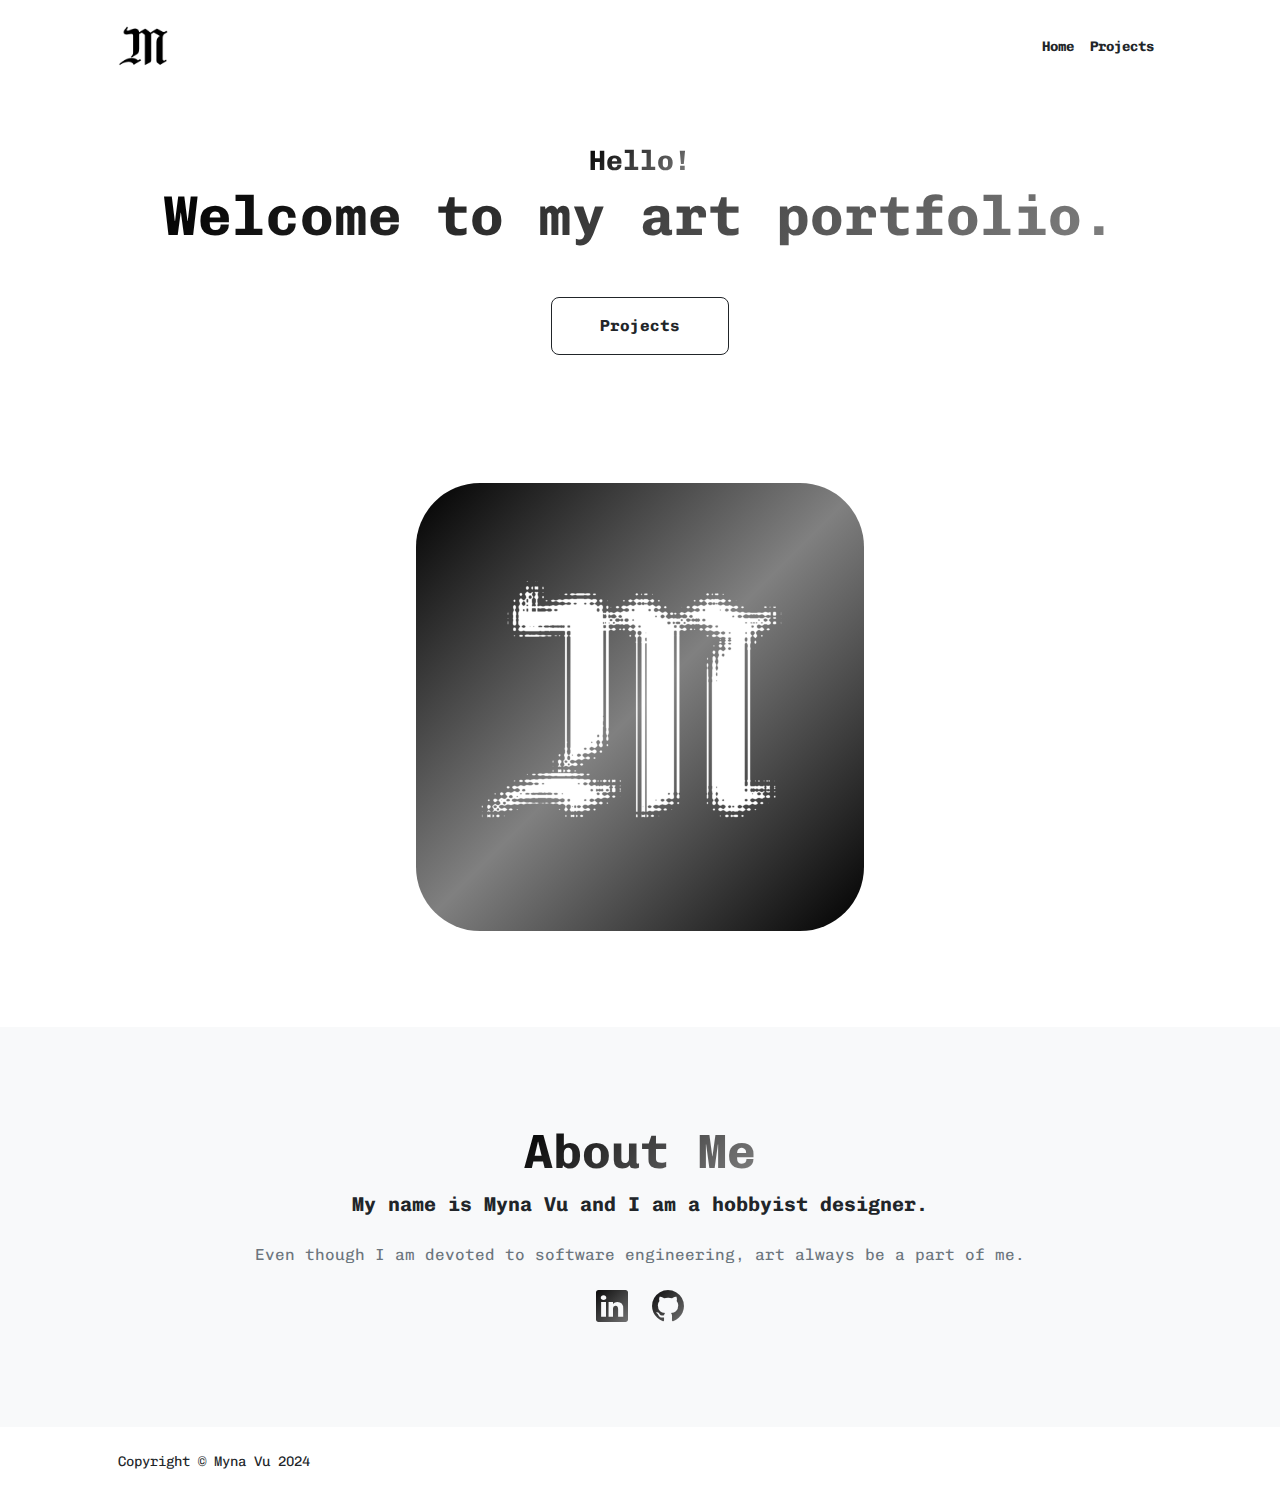
<file: index.html>
<!DOCTYPE html>
<html lang="en">
    <head>
        <meta charset="utf-8" />
        <meta name="viewport" content="width=device-width, initial-scale=1, shrink-to-fit=no" />
        <meta name="description" content="" />
        <meta name="author" content="" />
        <title>Personal - Start Bootstrap Theme</title>
        <!-- Font -->
        <link rel="preconnect" href="https://fonts.googleapis.com">
        <link rel="preconnect" href="https://fonts.gstatic.com" crossorigin>
        <link href="https://fonts.googleapis.com/css2?family=Chivo+Mono:ital,wght@0,100..900;1,100..900&display=swap" rel="stylesheet">
        <!-- Favicon-->
        <link rel="icon" type="image/x-icon" href="logo.PNG" />
        <!-- Bootstrap icons-->
        <link href="https://cdn.jsdelivr.net/npm/bootstrap-icons@1.8.1/font/bootstrap-icons.css" rel="stylesheet" />
        <!-- Core theme CSS (includes Bootstrap)-->
        <link href="css/styles.css" rel="stylesheet" />
        <!-- Style-->

    </head>
    <body class="d-flex flex-column h-100">
        <main class="flex-shrink-0">
            <!-- Navigation-->
            <nav class="navbar navbar-expand-lg navbar-light bg-white py-3">
                <div class="container px-5">
                    <a class="navbar-brand" href="index.html">
                        <img src="logo.PNG" alt="Logo" style="height: 50px;">
                        </a>
                    <button class="navbar-toggler" type="button" data-bs-toggle="collapse" data-bs-target="#navbarSupportedContent" aria-controls="navbarSupportedContent" aria-expanded="false" aria-label="Toggle navigation"><span class="navbar-toggler-icon"></span></button>
                    <div class="collapse navbar-collapse" id="navbarSupportedContent">
                        <ul class="navbar-nav ms-auto mb-2 mb-lg-0 small fw-bolder">
                            <li class="nav-item"><a class="nav-link" href="index.html">Home</a></li>
                            <li class="nav-item"><a class="nav-link" href="projects.html">Projects</a></li>
                        </ul>
                    </div>
                </div>
            </nav>
            <!-- Header-->
            <header class="py-5">
                <div class="container px-5 pb-5">
                    <div class="row gx-5 align-items-center">
                        <div class="col-xxl-5">
                            <!-- Header text content-->
                            <div class="text-center text-xxl-start">
                                <div class="fs-3 fw-bold text-secondary"><span class="text-gradient d-inline"> Hello! </span></div>
                                <h1 class="display-3 fw-bolder mb-5"><span class="text-gradient d-inline">Welcome to my art portfolio.</span></h1>
                                <div class="d-grid gap-3 d-sm-flex justify-content-sm-center justify-content-xxl-start mb-3">
                                    <a class="btn btn-outline-dark btn-lg px-5 py-3 fs-6 fw-bolder" href="projects.html">Projects</a>
                                </div>
                            </div>
                        </div>
                        <div class="col-xxl-7">
                            <!-- Header profile picture-->
                            <div class="d-flex justify-content-center mt-5 mt-xxl-0">
                                <div class="profile bg-gradient-primary-to-secondary">
                                    <img class="profile-img" src="assets/yt.PNG" alt="..." />
                                </div>
                            </div>
                        </div>
                    </div>
                </div>
            </header>
            <!-- About Section-->
            <section class="bg-light py-5">
                <div class="container px-5">
                    <div class="row gx-5 justify-content-center">
                        <div class="col-xxl-8">
                            <div class="text-center my-5">
                                <h2 class="display-5 fw-bolder"><span class="text-gradient d-inline">About Me</span></h2>
                                <p class="lead fw-bold mb-4">My name is Myna Vu and I am a hobbyist designer.</p>
                                <p class="text-muted">Even though I am devoted to software engineering, art always be a part of me.</p>
                                <div class="d-flex justify-content-center fs-2 gap-4">
                                    <a class="text-gradient" href="https://www.linkedin.com/in/myna-vu-237091322/"><i class="bi bi-linkedin"></i></a>
                                    <a class="text-gradient" href="https://github.com/mynavu"><i class="bi bi-github"></i></a>
                                </div>
                            </div>
                        </div>
                    </div>
                </div>
            </section>
        </main>
        <!-- Footer-->
        <footer class="bg-white py-4 mt-auto">
            <div class="container px-5">
                <div class="row align-items-center justify-content-between flex-column flex-sm-row">
                    <div class="col-auto">
                        <div class="small m-0">Copyright &copy; Myna Vu 2024</div>
                    </div>
                </div>
            </div>
        </footer>
        <!-- Bootstrap core JS-->
        <script src="https://cdn.jsdelivr.net/npm/bootstrap@5.2.3/dist/js/bootstrap.bundle.min.js"></script>
        <!-- Core theme JS-->
    </body>
</html>
</file>
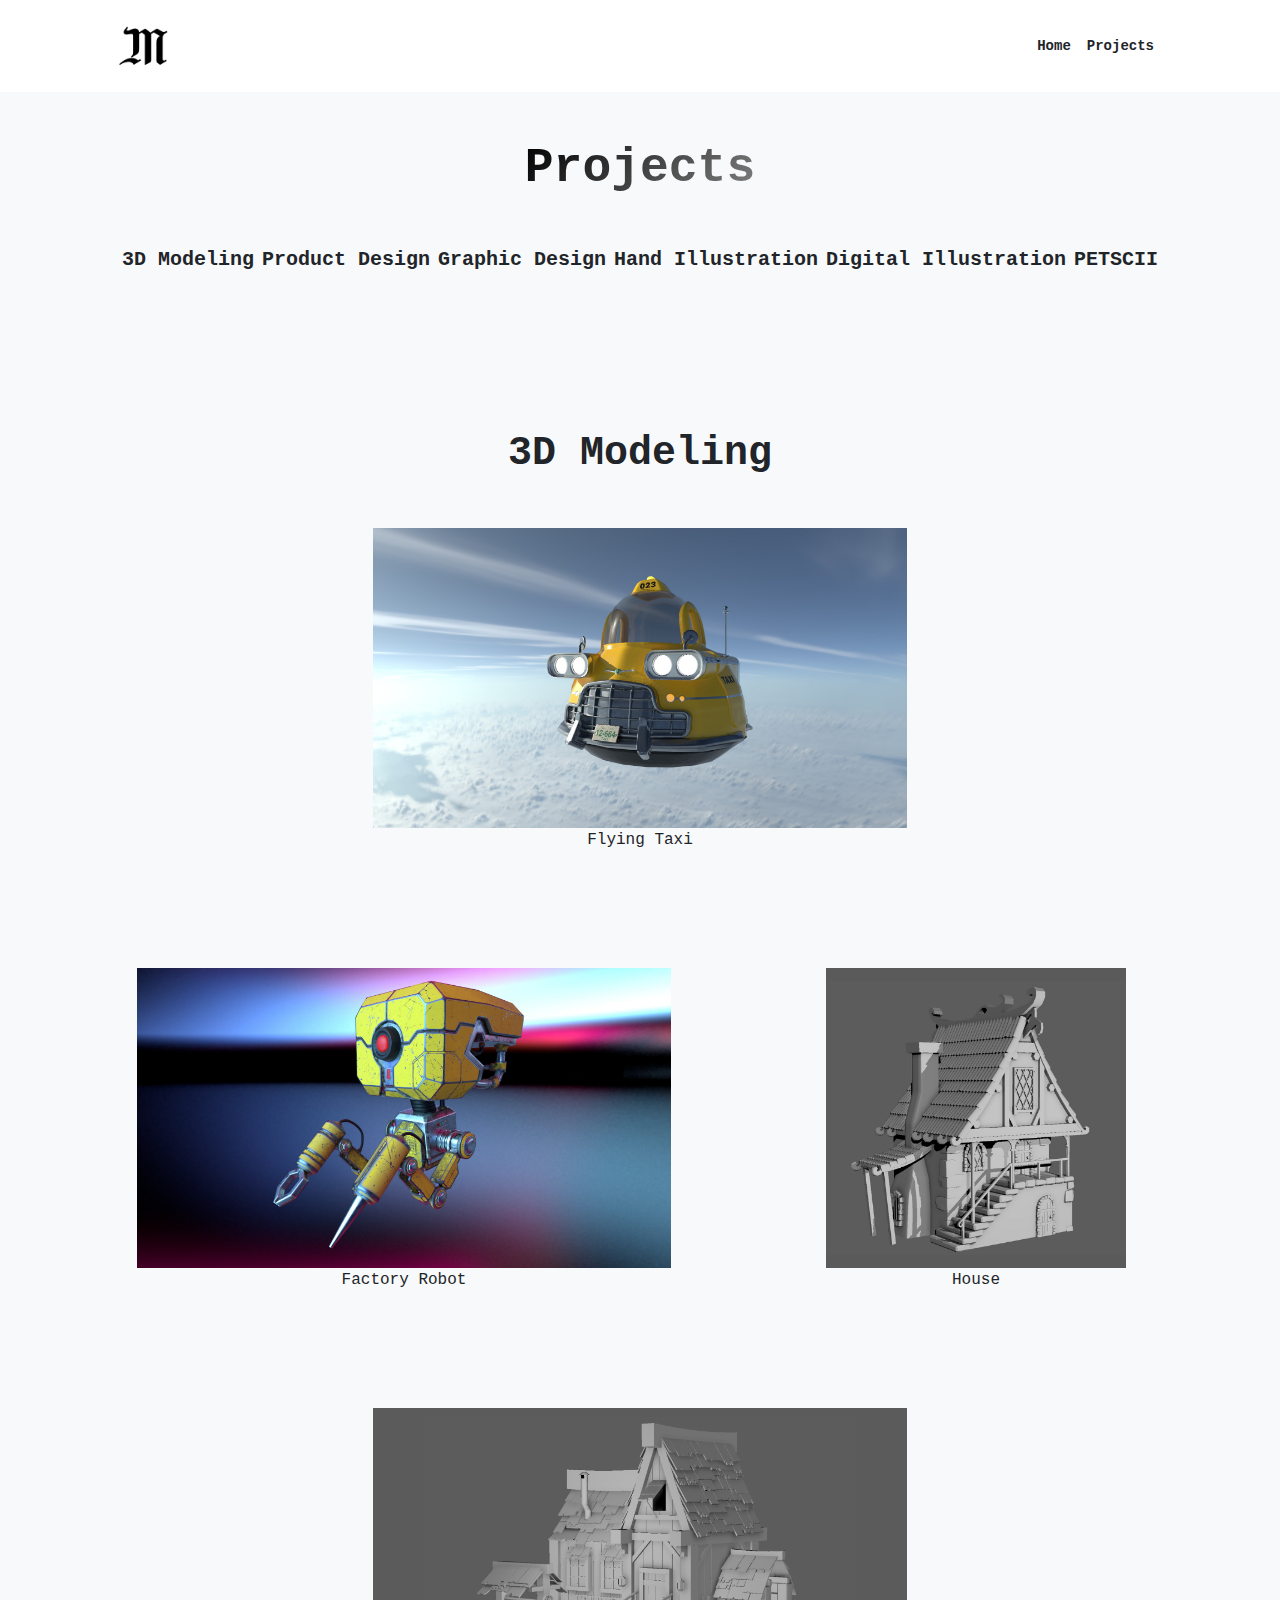
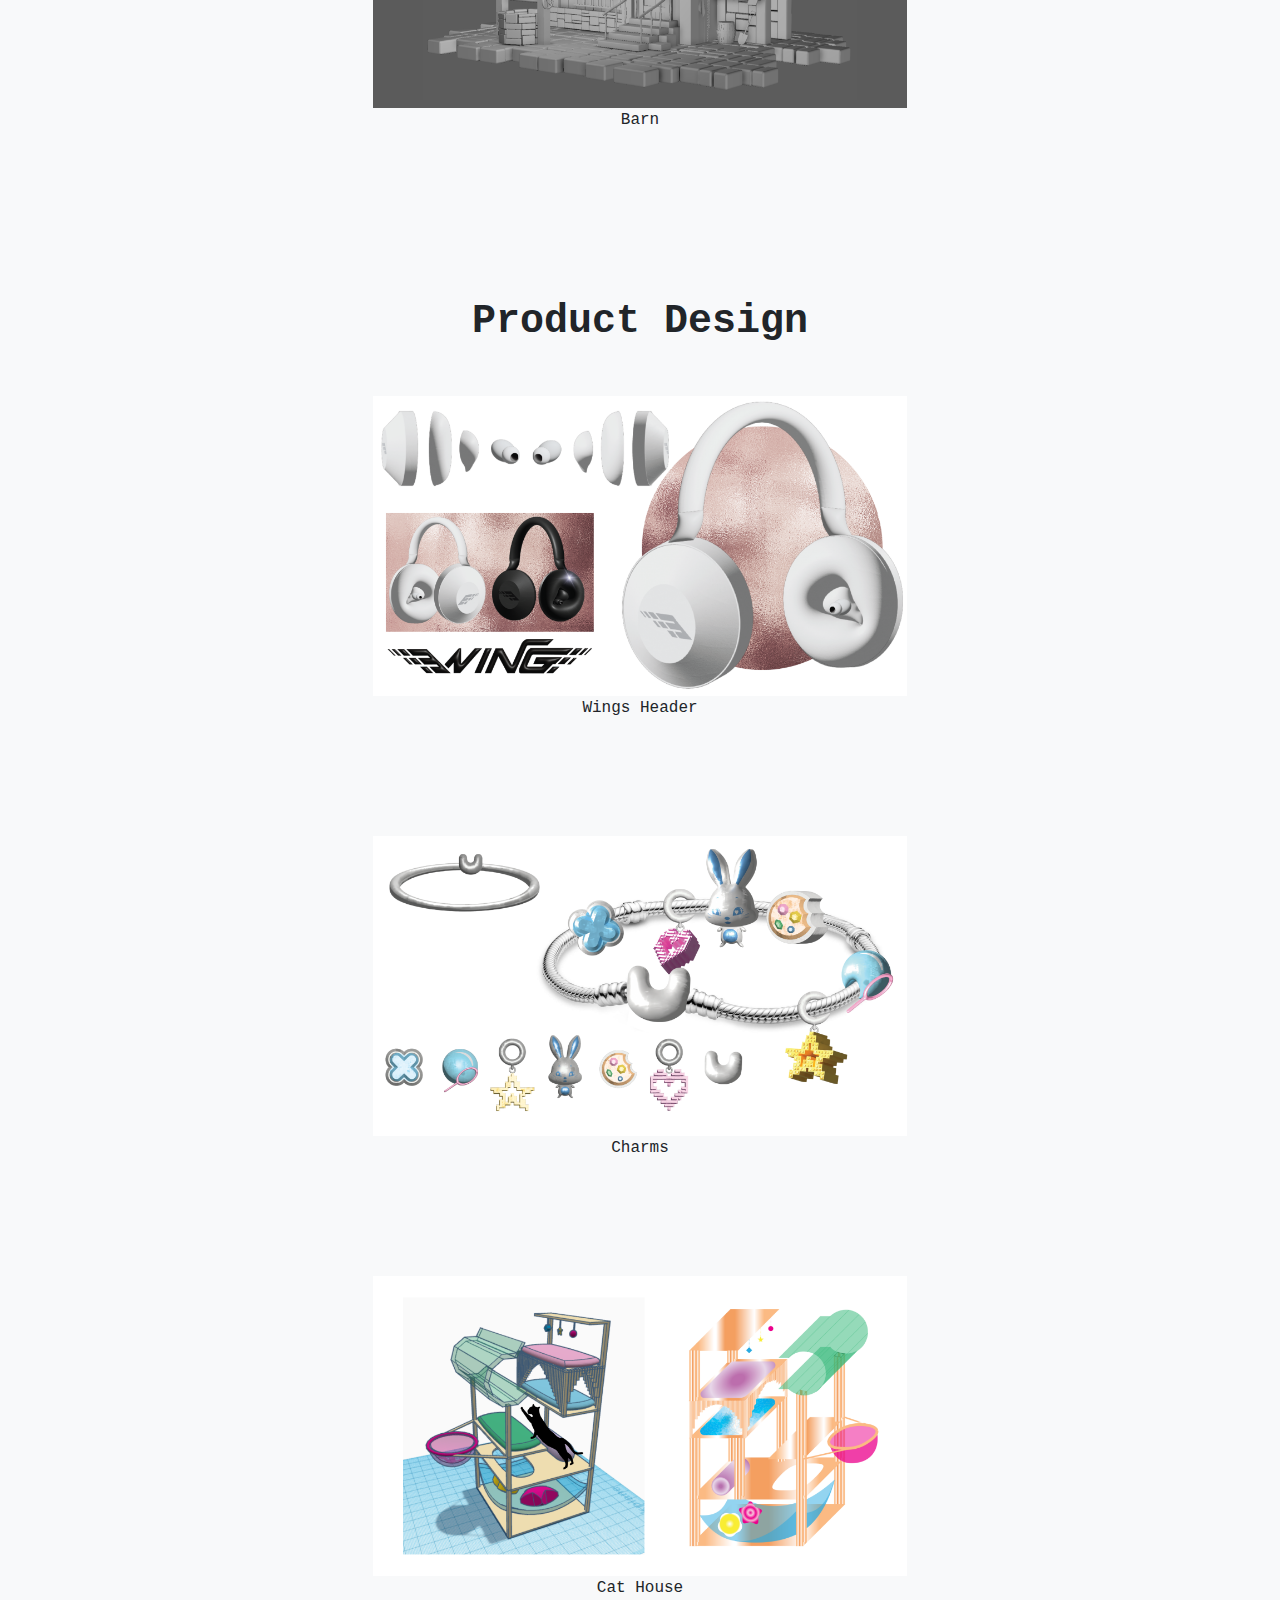
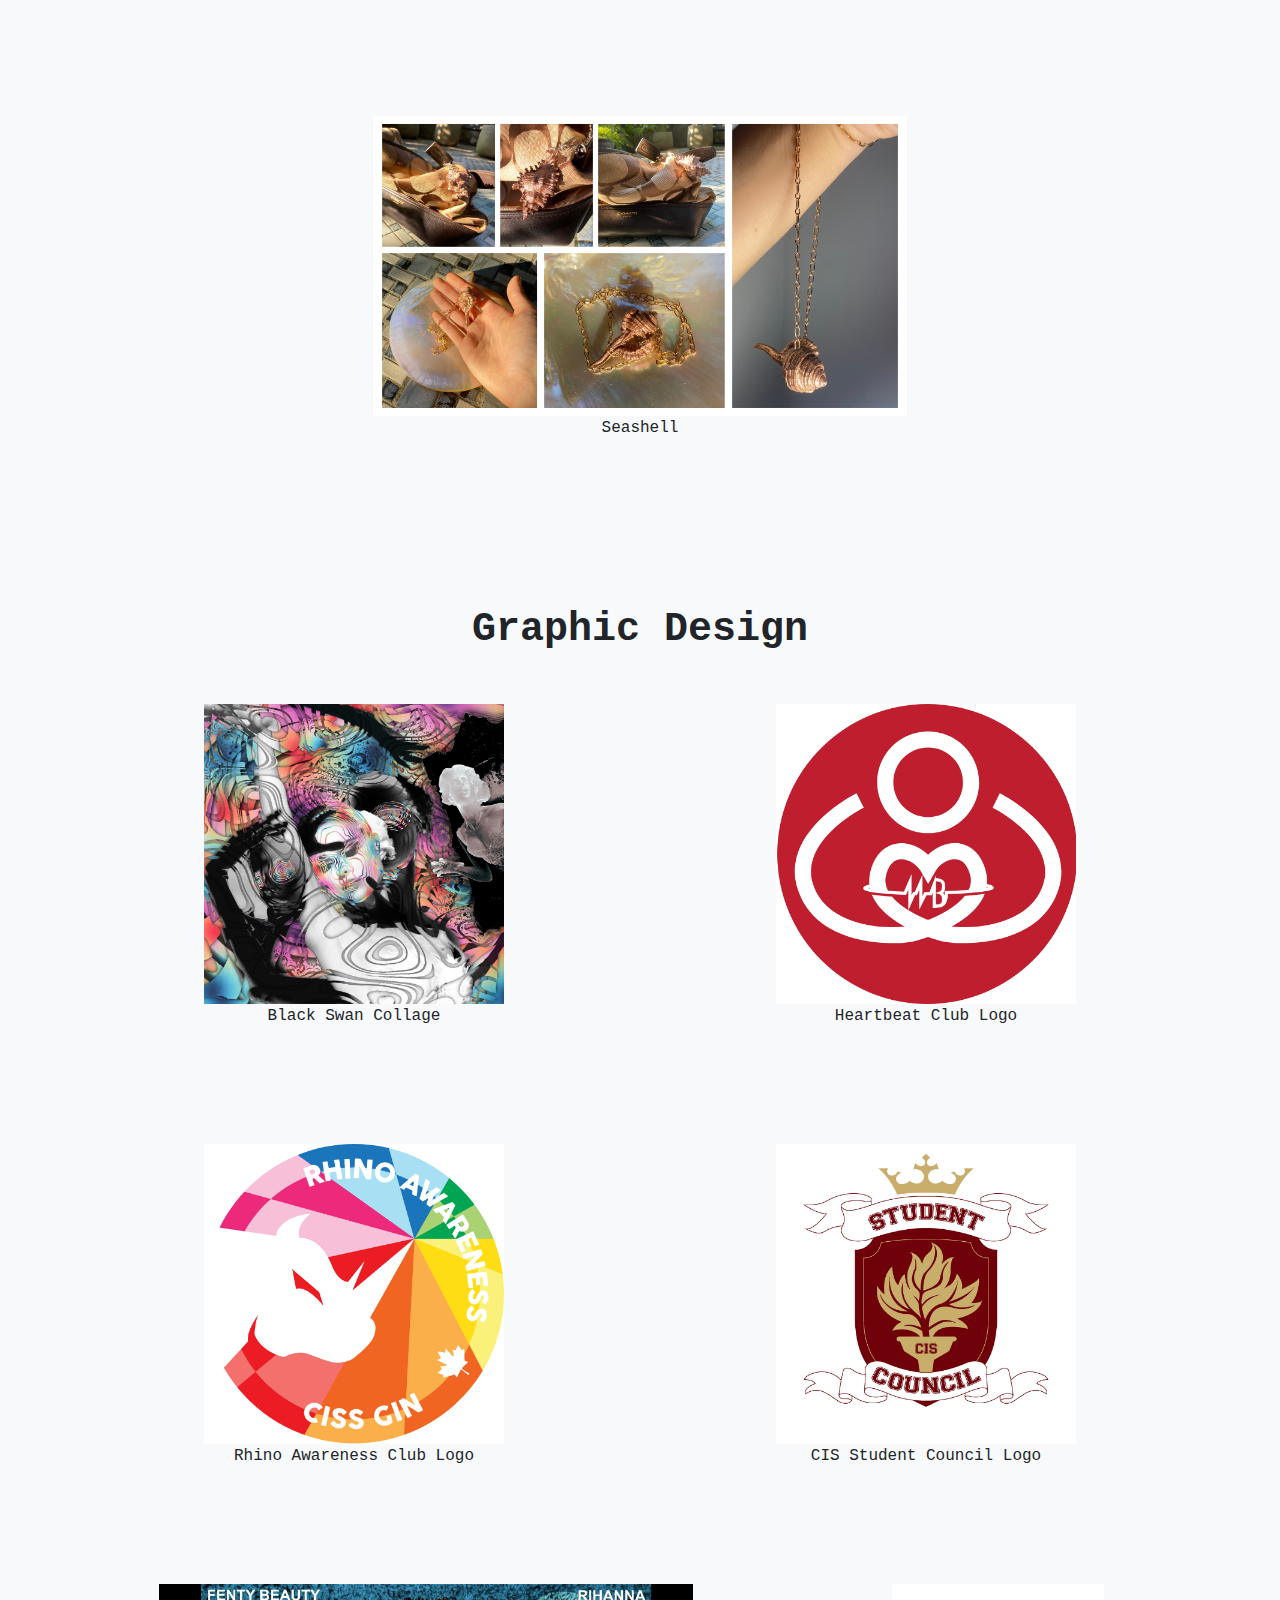
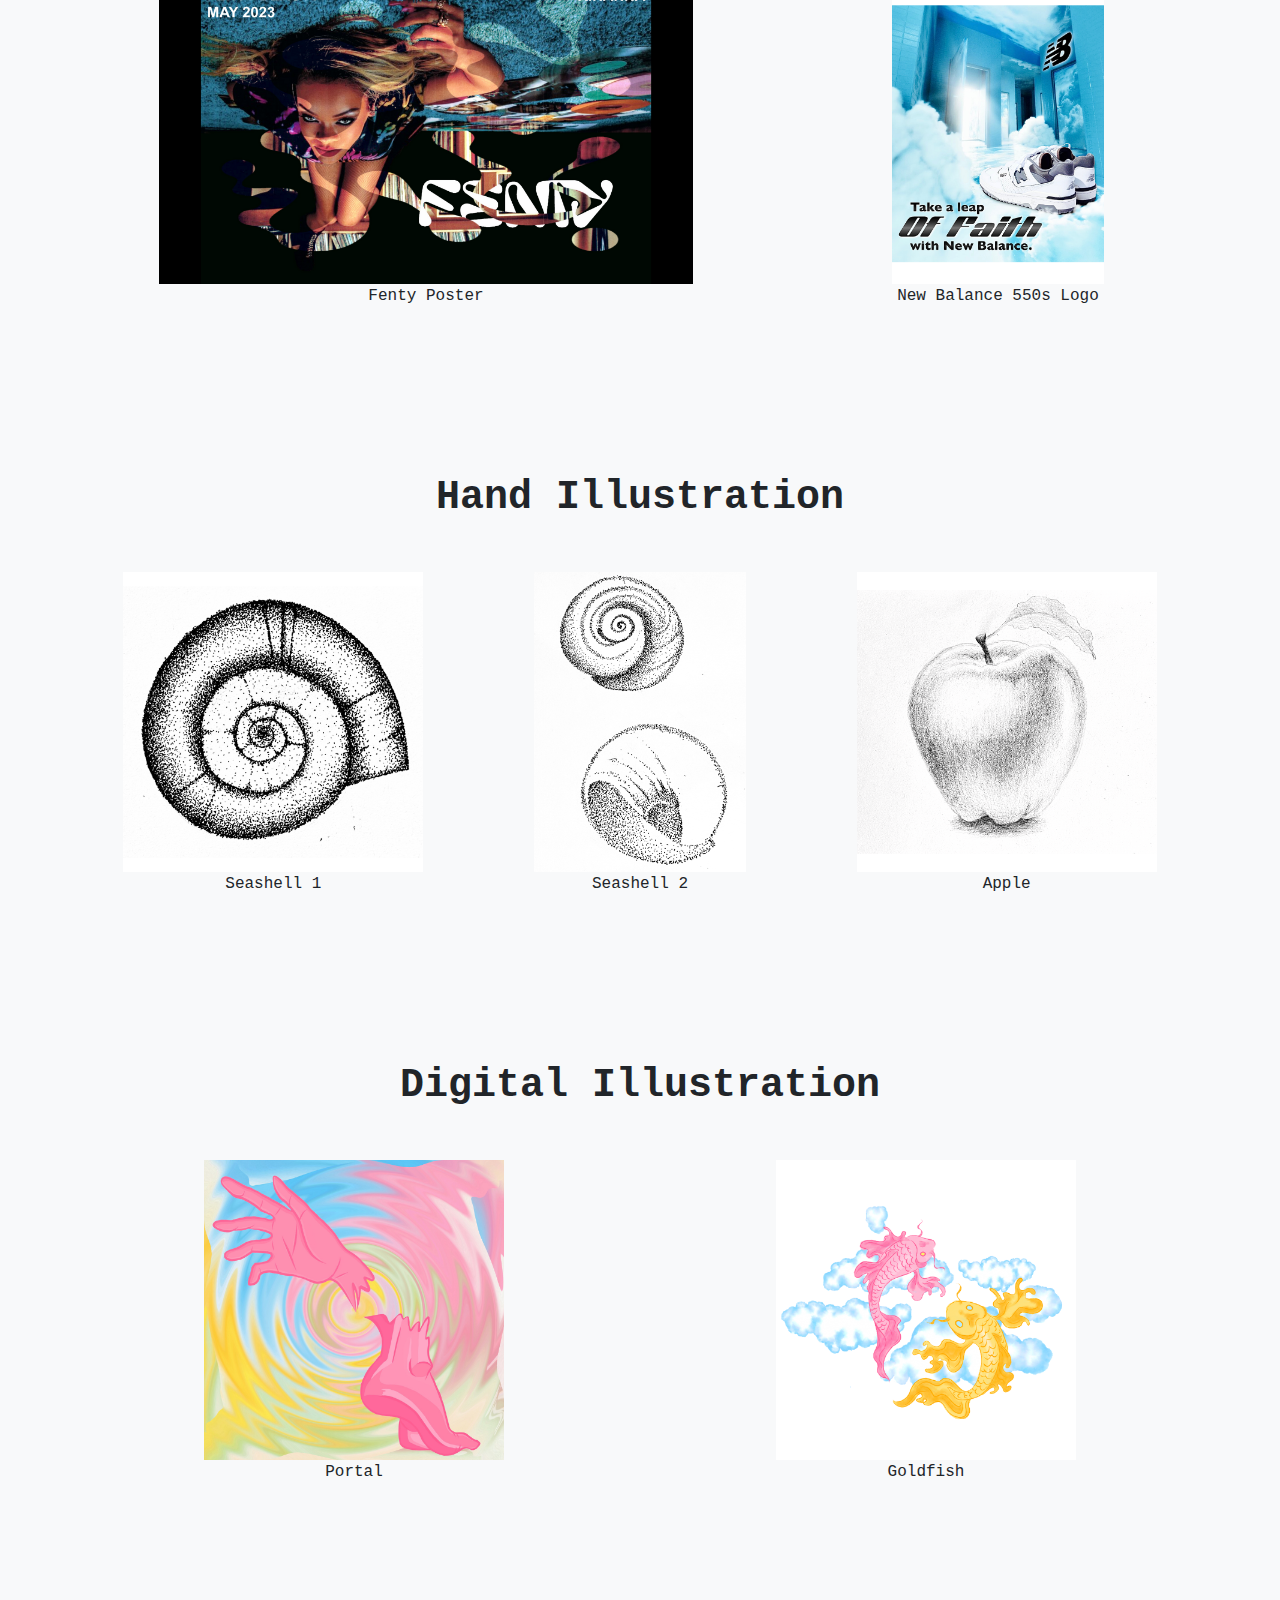
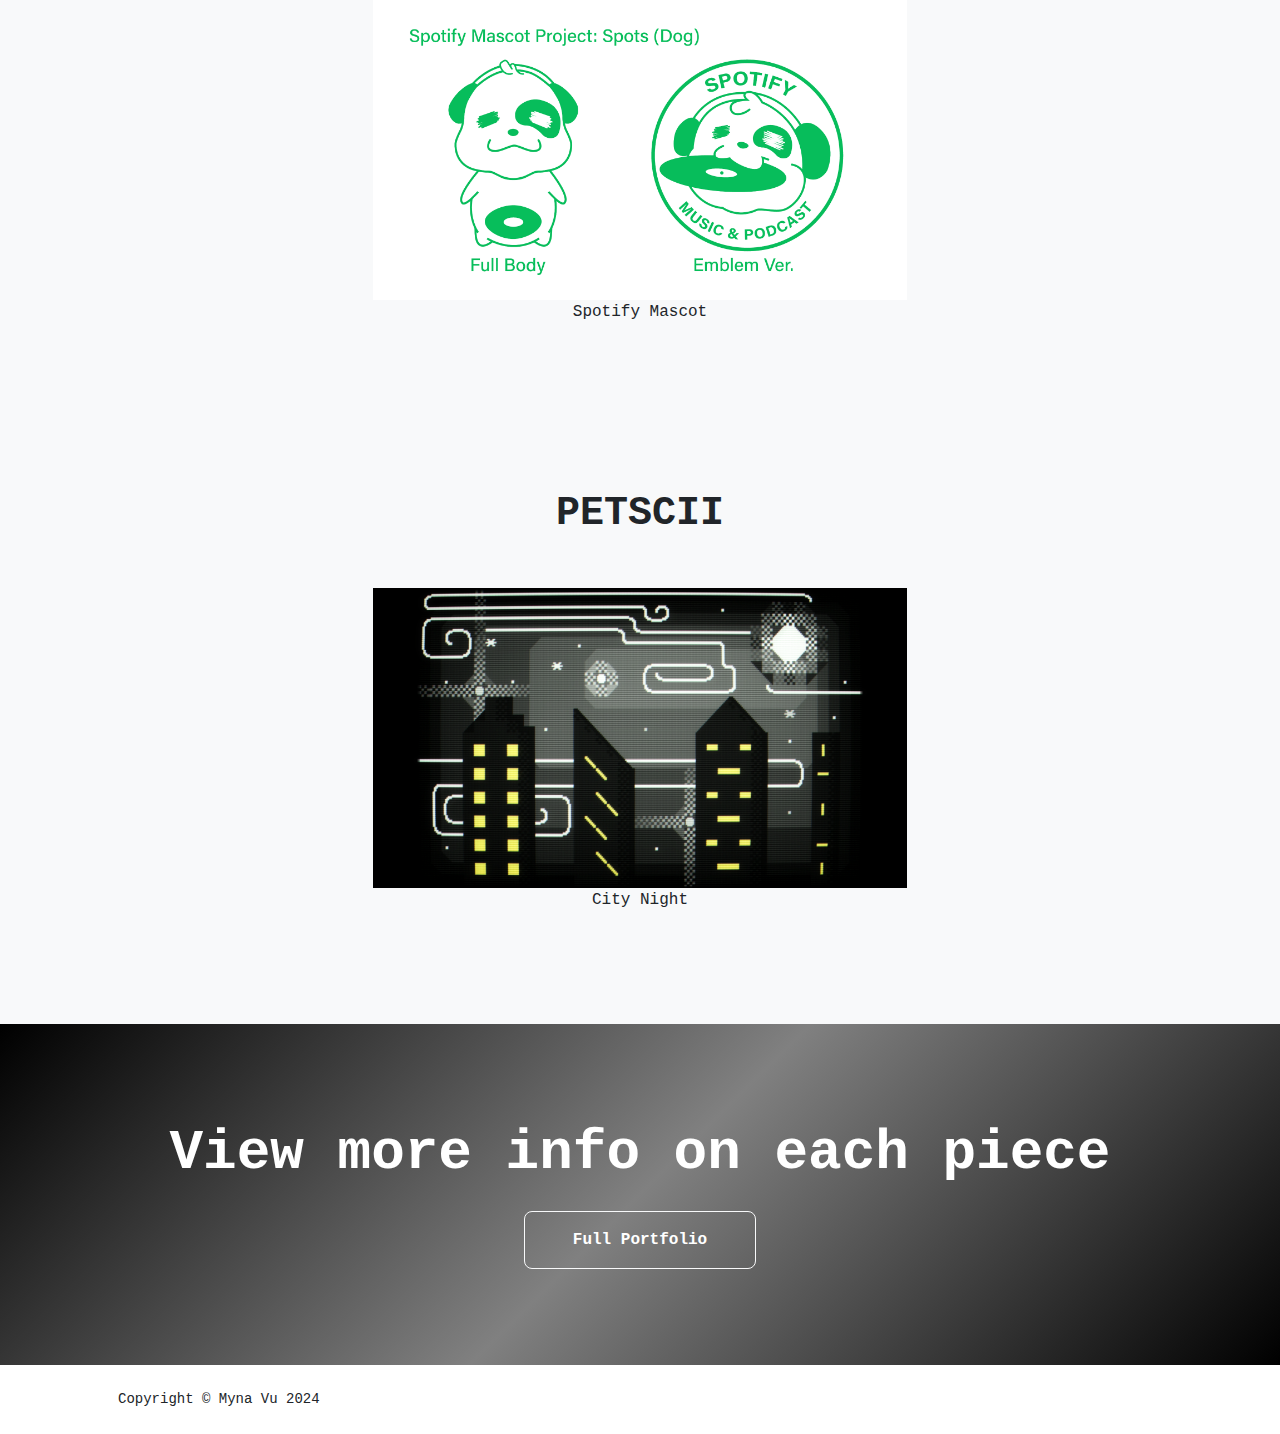
<file: projects.html>
<!DOCTYPE html>
<html lang="en">
    <head>
        <meta charset="utf-8" />
        <meta name="viewport" content="width=device-width, initial-scale=1, shrink-to-fit=no" />
        <meta name="description" content="" />
        <meta name="author" content="" />
        <title>Modern Business - Start Bootstrap Template</title>
        <!-- Favicon-->
        <link rel="icon" type="image/x-icon" href="logo.PNG" />
        <!-- Custom Google font-->
        <link rel="preconnect" href="https://fonts.googleapis.com" />
        <link rel="preconnect" href="https://fonts.gstatic.com" crossorigin />
        <link href="https://fonts.googleapis.com/css2?family=Plus+Jakarta+Sans:wght@100;200;300;400;500;600;700;800;900&amp;display=swap" rel="stylesheet" />
        <!-- Bootstrap icons-->
        <link href="https://cdn.jsdelivr.net/npm/bootstrap-icons@1.8.1/font/bootstrap-icons.css" rel="stylesheet" />
        <!-- Core theme CSS (includes Bootstrap)-->
        <link href="css/styles.css" rel="stylesheet" />


        <!-- DO NOT TOUCH: Icons -->
        <link rel="stylesheet" href="https://fonts.googleapis.com/css2?family=Material+Symbols+Outlined:opsz,wght,FILL,GRAD@20..48,100..700,0..1,-50..200" />
    </head>
    <body class="d-flex flex-column h-100 bg-light">
        <main class="flex-shrink-0">
            <!-- Navigation-->
            <nav class="navbar navbar-expand-lg navbar-light bg-white py-3">
                <div class="container px-5">
                    <a class="navbar-brand" href="index.html">
                        <img src="logo.PNG" alt="Logo" style="height: 50px;">
                        </a>
                    <button class="navbar-toggler" type="button" data-bs-toggle="collapse" data-bs-target="#navbarSupportedContent" aria-controls="navbarSupportedContent" aria-expanded="false" aria-label="Toggle navigation"><span class="navbar-toggler-icon"></span></button>
                    <div class="collapse navbar-collapse" id="navbarSupportedContent">
                        <ul class="navbar-nav ms-auto mb-2 mb-lg-0 small fw-bolder">
                            <li class="nav-item"><a class="nav-link" href="index.html">Home</a></li>
                            <li class="nav-item"><a class="nav-link" href="projects.html">Projects</a></li>
                        </ul>
                    </div>
                </div>
            </nav>
            <!-- Projects Section-->
            <section class="py-5">
                <div class="container px-5 mb-5">
                    <div class="text-center mb-5">
                        <h1 class="display-5 fw-bolder mb-0"><span class="text-gradient d-inline">Projects</span></h1>
                    </div>
                    <div class="headerFlex marginTop2">
                        <a href="#3dModeling"><h5 class="bold">3D Modeling</h5></a>
                        <a href="#productDesign"><h5 class="bold">Product Design</h5></a>
                        <a href="#graphicDesign"><h5 class="bold">Graphic Design</h5></a>
                        <a href="#handIllustration"><h5 class="bold">Hand Illustration</h5></a>
                        <a href="#digitalIllustration"><h5 class="bold">Digital Illustration</h5></a>
                        <a href="#petscii"><h5 class="bold">PETSCII</h5></a>
                    </div>
                    <h1 id="3dModeling" class="marginTop">3D Modeling</h1>
                    <div class="allArtwork">
                        <div class="centeredArt">
                            <img class="artwork" src="1portfolio_taxi.png">
                            <p>Flying Taxi</p>
                        </div>
                        <div class="centeredArt">
                            <img class="artwork" src="1portfolio_robot.png">
                            <p>Factory Robot</p>
                        </div>
                        <div class="centeredArt">
                            <img class="artwork" src="1portfolio_house1.png">
                            <p>House</p>
                        </div>
                        <div class="centeredArt">
                            <img class="artwork" src="1portfolio_house2.png">
                            <p>Barn</p>
                        </div>


                    </div>
                    <h1 id="productDesign" class="marginTop">Product Design</h1>
                    <div class="allArtwork">
                        <div class="centeredArt">
                            <img class="artwork" src="1portfolio_wings.png">
                            <p>Wings Header</p>
                        </div>
                        <div class="centeredArt">
                            <img class="artwork" src="1portfolio_charm.png">
                            <p>Charms</p>
                        </div>
                        <div class="centeredArt">
                            <img class="artwork" src="1portfolio_cathouse.png">
                            <p>Cat House</p>
                        </div>
                        <div class="centeredArt">
                            <img class="artwork" src="1portfolio_seashell.png">
                            <p>Seashell</p>
                        </div>
                    </div>
                    <h1 id="graphicDesign" class="marginTop">Graphic Design</h1>
                    <div class="allArtwork">
                        <div class="centeredArt">
                            <img class="artwork" src="1portfolio_blackswan.png">
                            <p>Black Swan Collage</p>
                        </div>
                         <div class="centeredArt">
                            <img class="artwork" src="1portfolio_heartbeat.png">
                            <p>Heartbeat Club Logo</p>
                        </div>
                        <div class="centeredArt">
                            <img class="artwork" src="1portfolio_rhino.png">
                            <p>Rhino Awareness Club Logo</p>
                        </div>
                        <div class="centeredArt">
                            <img class="artwork" src="1portfolio_studentcouncil.png">
                            <p>CIS Student Council Logo</p>
                        </div>
                        <div class="centeredArt">
                            <img class="artwork" src="1portfolio_fenty.png">
                            <p>Fenty Poster</p>
                        </div>
                        <div class="centeredArt">
                            <img class="artwork" src="1portfolio_newbalance.png">
                            <p>New Balance 550s Logo</p>
                        </div>
                    </div>
                    <h1 id="handIllustration" class="marginTop">Hand Illustration</h1>
                    <div class="allArtwork">
                        <div class="centeredArt">
                            <img class="artwork" src="1portfolio_shell1.png">
                            <p>Seashell 1</p>
                        </div>
                        <div class="centeredArt">
                            <img class="artwork" src="1portfolio_shell2.png">
                            <p>Seashell 2</p>
                        </div>
                         <div class="centeredArt">
                            <img class="artwork" src="1portfolio_apple.png">
                            <p>Apple</p>
                        </div>
                    </div>

                    <h1 id="digitalIllustration" class="marginTop">Digital Illustration</h1>
                    <div class="allArtwork">
                        <div class="centeredArt">
                            <img class="artwork" src="1portfolio_portal.png">
                            <p>Portal</p>
                        </div>
                        <div class="centeredArt">
                            <img class="artwork" src="1portfolio_goldfish.png">
                            <p>Goldfish</p>
                        </div>
                         <div class="centeredArt">
                            <img class="artwork" src="1portfolio_spotify.png">
                            <p>Spotify Mascot</p>
                        </div>
                    </div>
                    <h1 id="petscii" class="marginTop">PETSCII</h1>
                    <div class="allArtwork">
                         <div class="centeredArt">
                            <img class="artwork" src="1portfolio_citynight.png">
                            <p>City Night</p>
                        </div>
                    </div>
            </section>
            <!-- Call to action section-->
            <section class="py-5 bg-gradient-primary-to-secondary text-white">
                <div class="container px-5 my-5">
                    <div class="text-center">
                        <h2 class="display-4 fw-bolder mb-4">View more info on each piece</h2>
                        <a class="btn btn-outline-light btn-lg px-5 py-3 fs-6 fw-bolder" href="https://drive.google.com/file/d/1jj7p2cb_q7-ovtTzSX6xmxYWyng_JNMu/view">Full Portfolio</a>
                    </div>
                </div>
            </section>
        </main>
        <!-- Footer-->
        <footer class="bg-white py-4 mt-auto">
            <div class="container px-5">
                <div class="row align-items-center justify-content-between flex-column flex-sm-row">
                    <div class="col-auto">
                        <div class="small m-0">Copyright &copy; Myna Vu 2024</div>
                    </div>
                </div>
            </div>
        </footer>
        <!-- Bootstrap core JS-->
        <script src="https://cdn.jsdelivr.net/npm/bootstrap@5.2.3/dist/js/bootstrap.bundle.min.js"></script>
        <!-- Core theme JS-->
        <script src="js/scripts.js"></script>
    </body>
</html>
</file>
